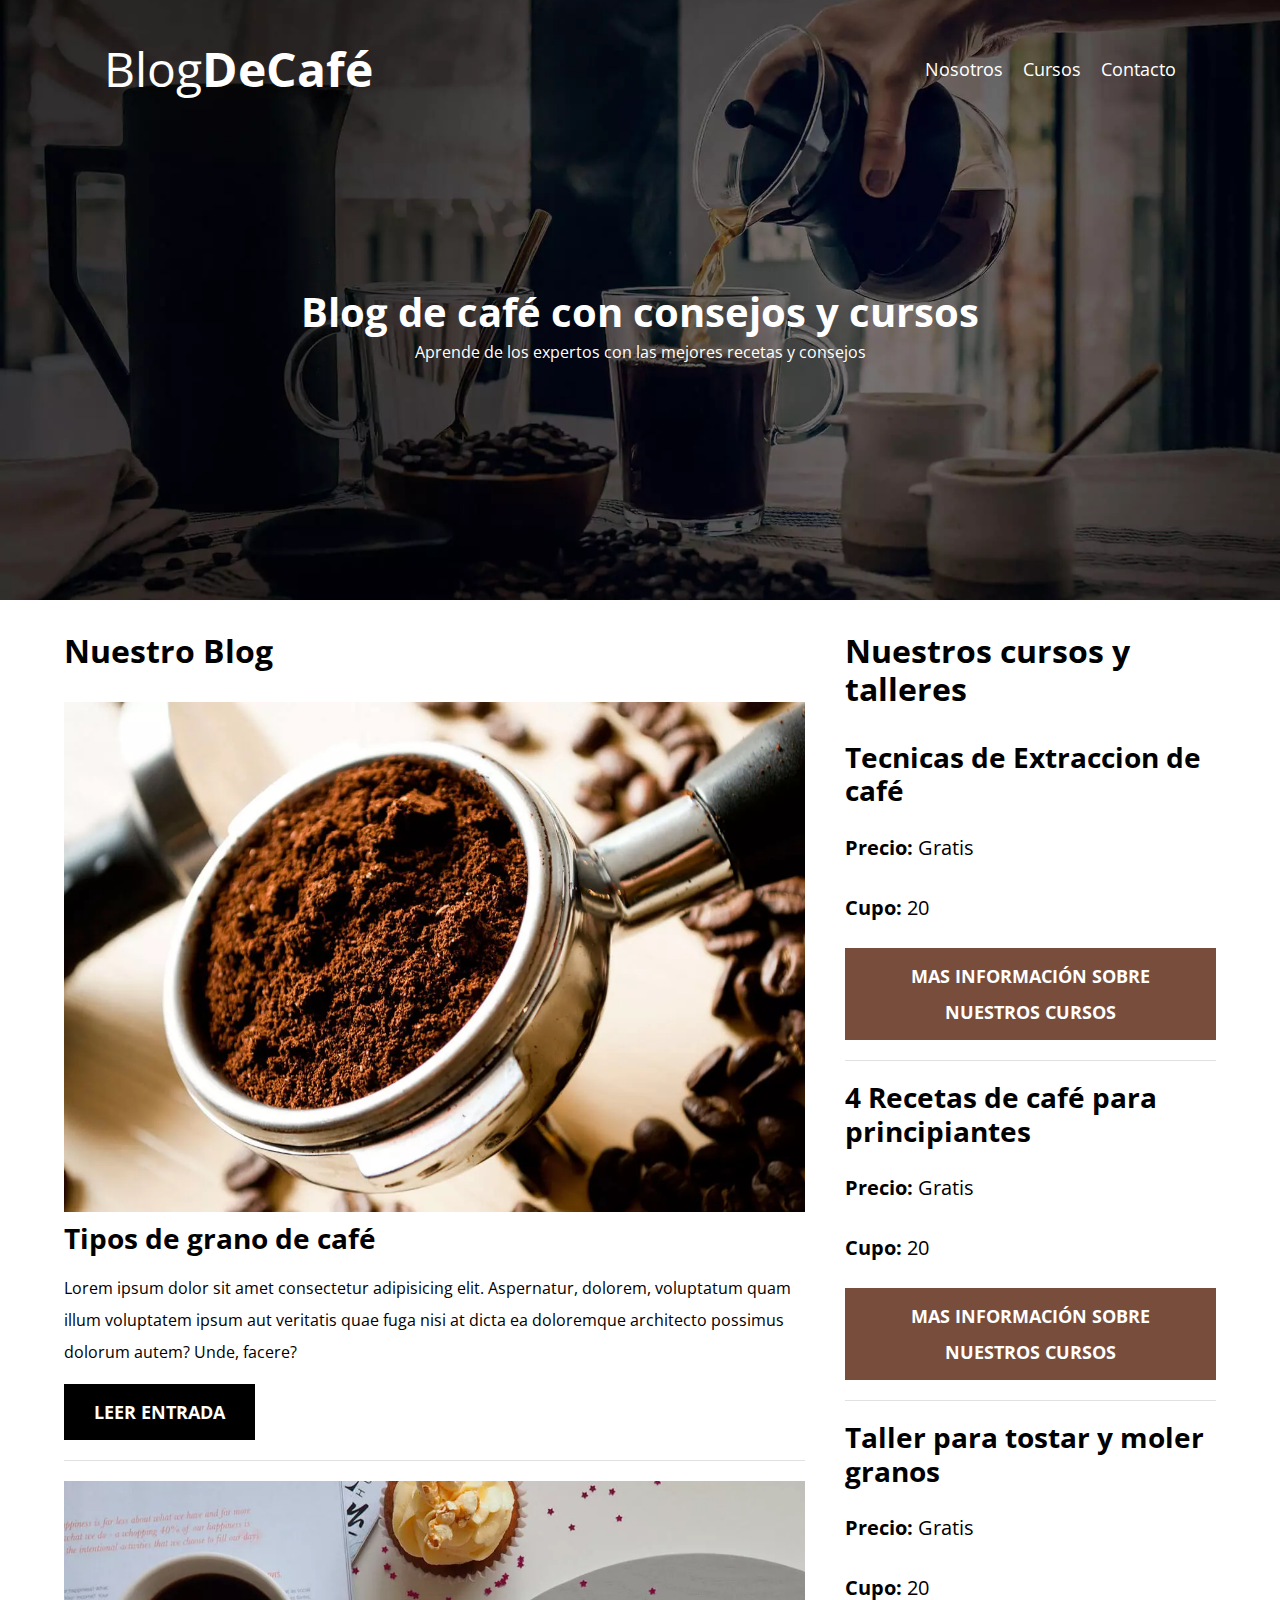
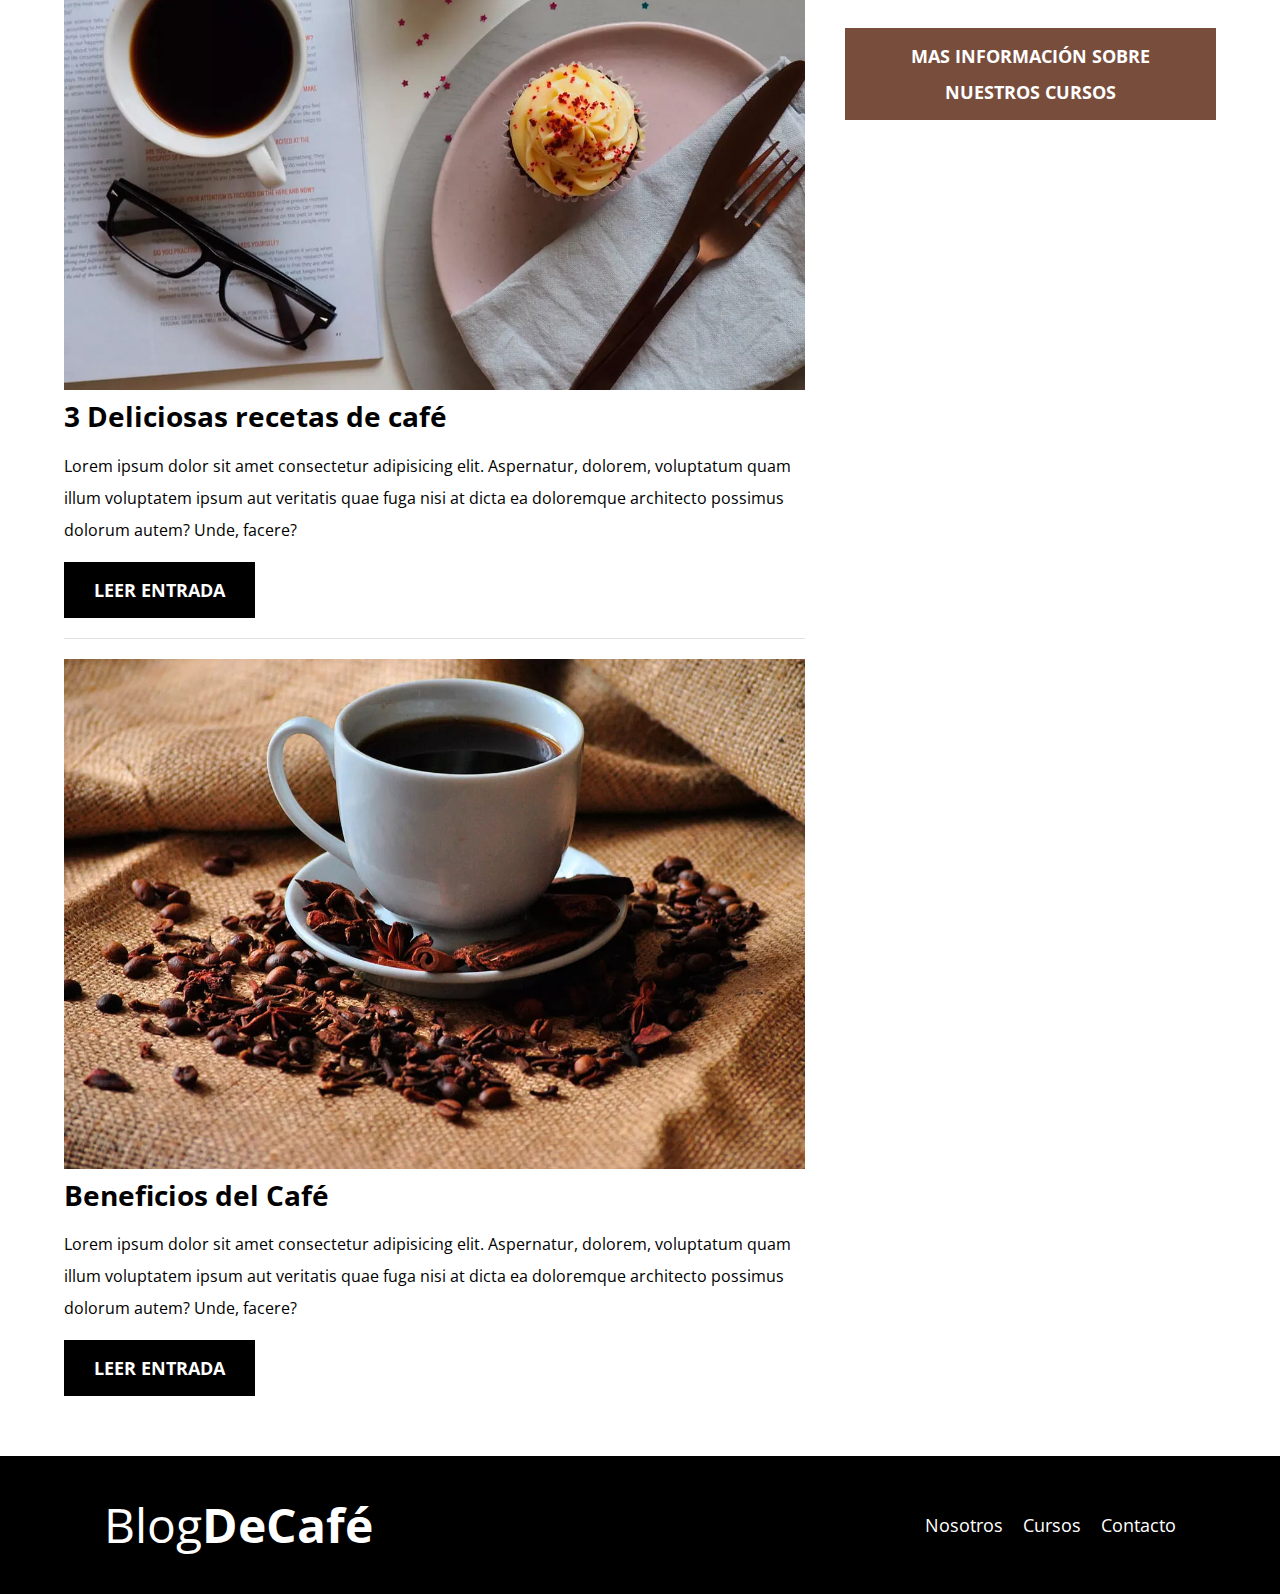
<file: index.html>
<!DOCTYPE html>
<html lang="en">

<head>
    <meta charset="UTF-8">
    <meta name="viewport" content="width=device-width, initial-scale=1.0">
    <title>BlogDeCafe</title>
    <link rel="preconnect" href="https://fonts.googleapis.com">
    <link rel="preconnect" href="https://fonts.gstatic.com" crossorigin="crossorigin">
    <link
        href="https://fonts.googleapis.com/css2?family=Krub:wght@400;700&family=Open+Sans:ital,wght@0,300..800;1,300..800&family=Staatliches&display=swap"
        rel="stylesheet">

<!-- Prefetch -->
<link rel="Prefetch" href="nosotros.html" as="document">



<!-- Preload -->

<link rel="Preload" href="css/normalize.css" as="style">
<link rel="stylesheet" href="css/normalize.css">

<link rel="Preload" href="css/styles.css" as="style">
<link rel="stylesheet" href="css/styles.css">

</head>

<body>
    <header class="header">

        <div class="contenedor">
            <div class="barra">
                <a class="logo" href="index.html">
                    <h1 class="logo_nombre no-margin centrar-texto">Blog<span class="logo_bold">DeCafé</span></h1>
                </a>
                <nav class="navegacion">
                    <a href="nosotros.html" class="navegacion_enlace">Nosotros</a>
                    <a href="cursos.html" class="navegacion_enlace">Cursos</a>
                    <a href="contacto.html" class="navegacion_enlace">Contacto</a>
                </nav>
            </div>
        </div>
        <div class="header_texto">
            <h2 class="no-margin">Blog de café con consejos y cursos</h2>
            <p class="no-margin">Aprende de los expertos con las mejores recetas y consejos</p>

        </div>
    </header>

    <div class="contenedor contenido_principal">
        <main class="blog">
            <h3>Nuestro Blog</h3>

            <article class="entrada">
                <div class="entrada_imagen">
                    <picture>
                        <source loading="lazy" srcset="img/blog1.webp" type="image/webp">
                        <img loading="lazy" src="/img/blog1.jpg" alt="imagen blog">
                    </picture> 
                </div>
                <div class="entrada_contenido">
                    <h4 class="no-margin">Tipos de grano de café</h4>
                    <p>Lorem ipsum dolor sit amet consectetur adipisicing elit. Aspernatur, dolorem, voluptatum quam
                        illum voluptatem ipsum aut veritatis quae fuga nisi at dicta ea doloremque architecto possimus
                        dolorum autem? Unde, facere?</p>
                        <a href="entrada1.html" class="boton boton-primario">Leer Entrada</a>
                </div>
            </article>
            
            <article class="entrada">
                <div class="entrada_imagen">
                    <picture>
                        <source loading="lazy" srcset="img/blog2.webp" type="image/webp">
                        <img loading="lazy" src="/img/blog2.jpg" alt="imagen blog">
                    </picture> 
                </div>
                <div class="entrada_contenido">
                    <h4 class="no-margin">3 Deliciosas recetas de café</h4>
                    <p>Lorem ipsum dolor sit amet consectetur adipisicing elit. Aspernatur, dolorem, voluptatum quam
                        illum voluptatem ipsum aut veritatis quae fuga nisi at dicta ea doloremque architecto possimus
                        dolorum autem? Unde, facere?</p>
                        <a href="entrada2.html" class="boton boton-primario">Leer Entrada</a>
                </div>
            </article>

            <article class="entrada">
                <div class="entrada_imagen">
                    <picture>
                        <source loading="lazy" srcset="img/blog3.webp" type="image/webp">
                        <img loading="lazy" src="/img/blog3.jpg" alt="imagen blog">
                    </picture> 
                </div>
                <div class="entrada_contenido">
                    <h4 class="no-margin">Beneficios del Café</h4>
                    <p>Lorem ipsum dolor sit amet consectetur adipisicing elit. Aspernatur, dolorem, voluptatum quam
                        illum voluptatem ipsum aut veritatis quae fuga nisi at dicta ea doloremque architecto possimus
                        dolorum autem? Unde, facere?</p>
                        <a href="entrada3.html" class="boton boton-primario">Leer Entrada</a>
                </div>
            </article>

        </main>
        <aside class="sidebar">
            <h3>Nuestros cursos y talleres</h3>

            <ul class="cursos no-padding">
                <li class="widget-curso">
                    <h4 class="no-margin">Tecnicas de Extraccion de café</h4>
                    <p class="widget-curso_label">Precio:
                        <span class="widget-curso_info">Gratis</span>
                    </p>
                    <p class="widget-curso_label">Cupo:
                        <span class="widget-curso_info">20</span>
                    </p>
                    <a href="cursos.html" class="boton boton-secundario">Mas Información sobre nuestros cursos</a>
                </li>

                <li class="widget-curso">
                    <h4 class="no-margin">4 Recetas de café para principiantes</h4>
                    <p class="widget-curso_label">Precio:
                        <span class="widget-curso_info">Gratis</span>
                    </p>
                    <p class="widget-curso_label">Cupo:
                        <span class="widget-curso_info">20</span>
                    </p>
                    <a href="cursos.html" class="boton boton-secundario">Mas Información sobre nuestros cursos</a>
                </li>

                <li class="widget-curso">
                    <h4 class="no-margin">Taller para tostar y moler granos</h4>
                    <p class="widget-curso_label">Precio:
                        <span class="widget-curso_info">Gratis</span>
                    </p>
                    <p class="widget-curso_label">Cupo:
                        <span class="widget-curso_info">20</span>
                    </p>
                    <a href="cursos.html" class="boton boton-secundario">Mas Información sobre nuestros cursos</a>
                </li>

            </ul>
        </aside>
    </div>

    <footer class="footer">
        <div class="contenedor">
            <div class="barra">
                <a class="logo" href="index.html">
                    <h1 class="logo_nombre no-margin centrar-texto">Blog<span class="logo_bold">DeCafé</span></h1>
                </a>
                <nav class="navegacion">
                    <a href="nosotros.html" class="navegacion_enlace">Nosotros</a>
                    <a href="cursos.html" class="navegacion_enlace">Cursos</a>
                    <a href="contacto.html" class="navegacion_enlace">Contacto</a>
                </nav>
            </div>
        </div>
        
    </footer>

    <script src="js/modernizr.js"></script>

</body>

</html>
</file>
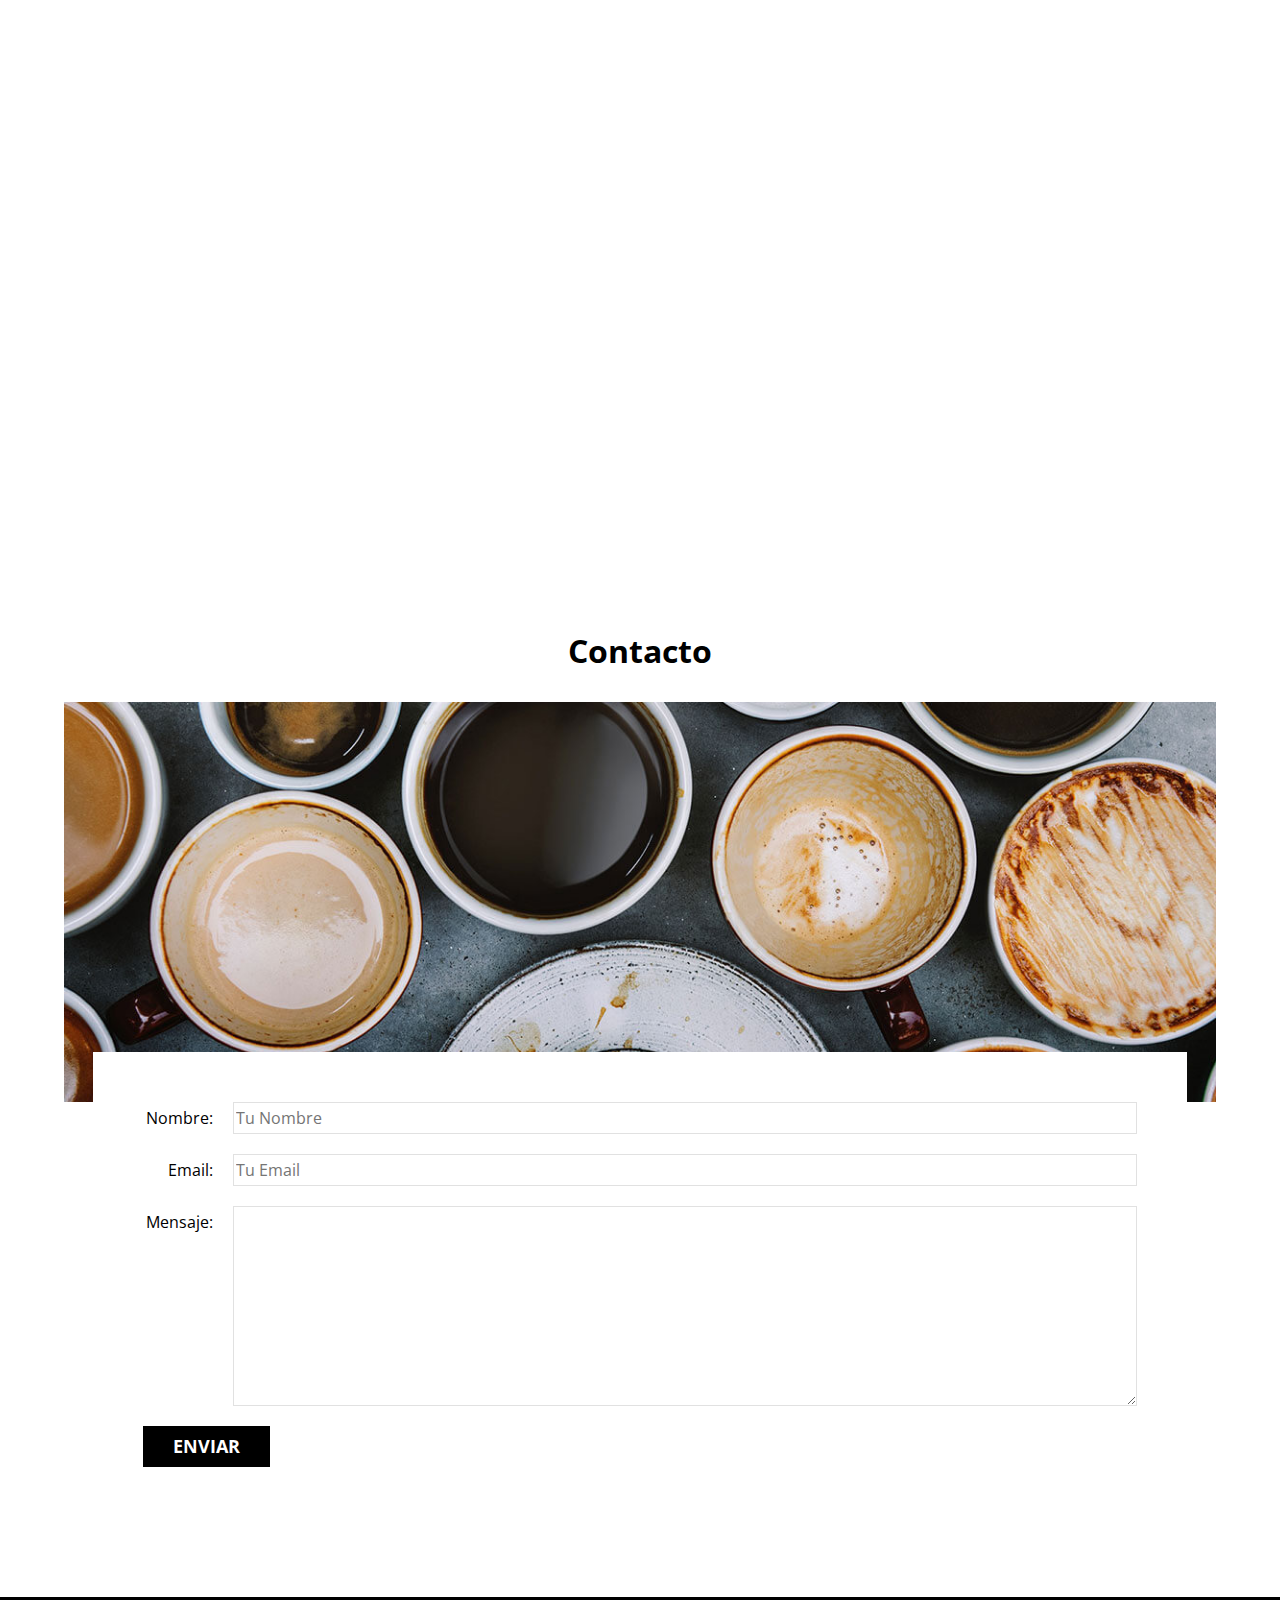
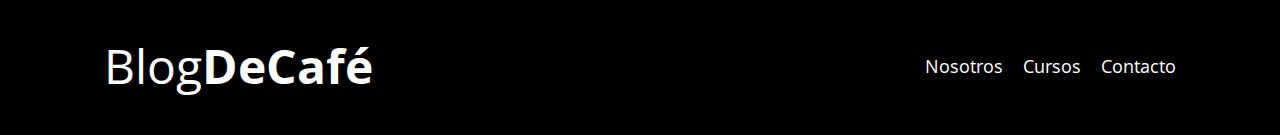
<file: contacto.html>
<!DOCTYPE html>
<html lang="en">

<head>
    <meta charset="UTF-8">
    <meta name="viewport" content="width=device-width, initial-scale=1.0">
    <title>BlogDeCafe</title>
    <link rel="stylesheet" href="css/normalize.css">
    <link rel="preconnect" href="https://fonts.googleapis.com">
    <link rel="preconnect" href="https://fonts.gstatic.com" crossorigin>
    <link
        href="https://fonts.googleapis.com/css2?family=Krub:wght@400;700&family=Open+Sans:ital,wght@0,300..800;1,300..800&family=Staatliches&display=swap"
        rel="stylesheet">
    <link rel="stylesheet" href="css/styles.css">
</head>

<body>
    <header class="header">

        <div class="contenedor">
            <div class="barra">
                <a class="logo" href="index.html">
                    <h1 class="logo_nombre no-margin centrar-texto">Blog<span class="logo_bold">DeCafé</span></h1>
                </a>
                <nav class="navegacion">
                    <a href="nosotros.html" class="navegacion_enlace">Nosotros</a>
                    <a href="cursos.html" class="navegacion_enlace">Cursos</a>
                    <a href="contacto.html" class="navegacion_enlace">Contacto</a>
                </nav>
            </div>
        </div>
        <div class="header_texto">
            <h2 class="no-margin">Blog de café con consejos y cursos</h2>
            <p class="no-margin">Aprende de los expertos con las mejores recetas y consejos</p>

        </div>
    </header>

    <main class="contenedor">
        <h3 class="centrar-texto">Contacto</h3>

        <div class="contacto-bg"></div>

        <form class="formulario">
            <div class="campo">
                <label class="campo_label" for="nombre">Nombre:</label>
                <input class="campo_field" type="text" placeholder="Tu Nombre" id="nombre">
            </div>
            <div class="campo">
                <label class="campo_label" for="email">Email:</label>
                <input class="campo_field" type="email" placeholder="Tu Email" id="email">
            </div>
            <div class="campo">
                <label class="campo_label" for="mensaje">Mensaje:</label>
                <textarea class="campo_field campo_field-textarea" id="mensaje"></textarea>
            </div>

            <div class="campo">
                <input type="submit" value="Enviar" class="boton boton-primario">
            </div>
        </form>
    </main>

    <footer class="footer">
        <div class="contenedor">
            <div class="barra">
                <a class="logo" href="index.html">
                    <h1 class="logo_nombre no-margin centrar-texto">Blog<span class="logo_bold">DeCafé</span></h1>
                </a>
                <nav class="navegacion">
                    <a href="nosotros.html" class="navegacion_enlace">Nosotros</a>
                    <a href="cursos.html" class="navegacion_enlace">Cursos</a>
                    <a href="contacto.html" class="navegacion_enlace">Contacto</a>
                </nav>
            </div>
        </div>

    </footer>

</body>

</html>
</file>
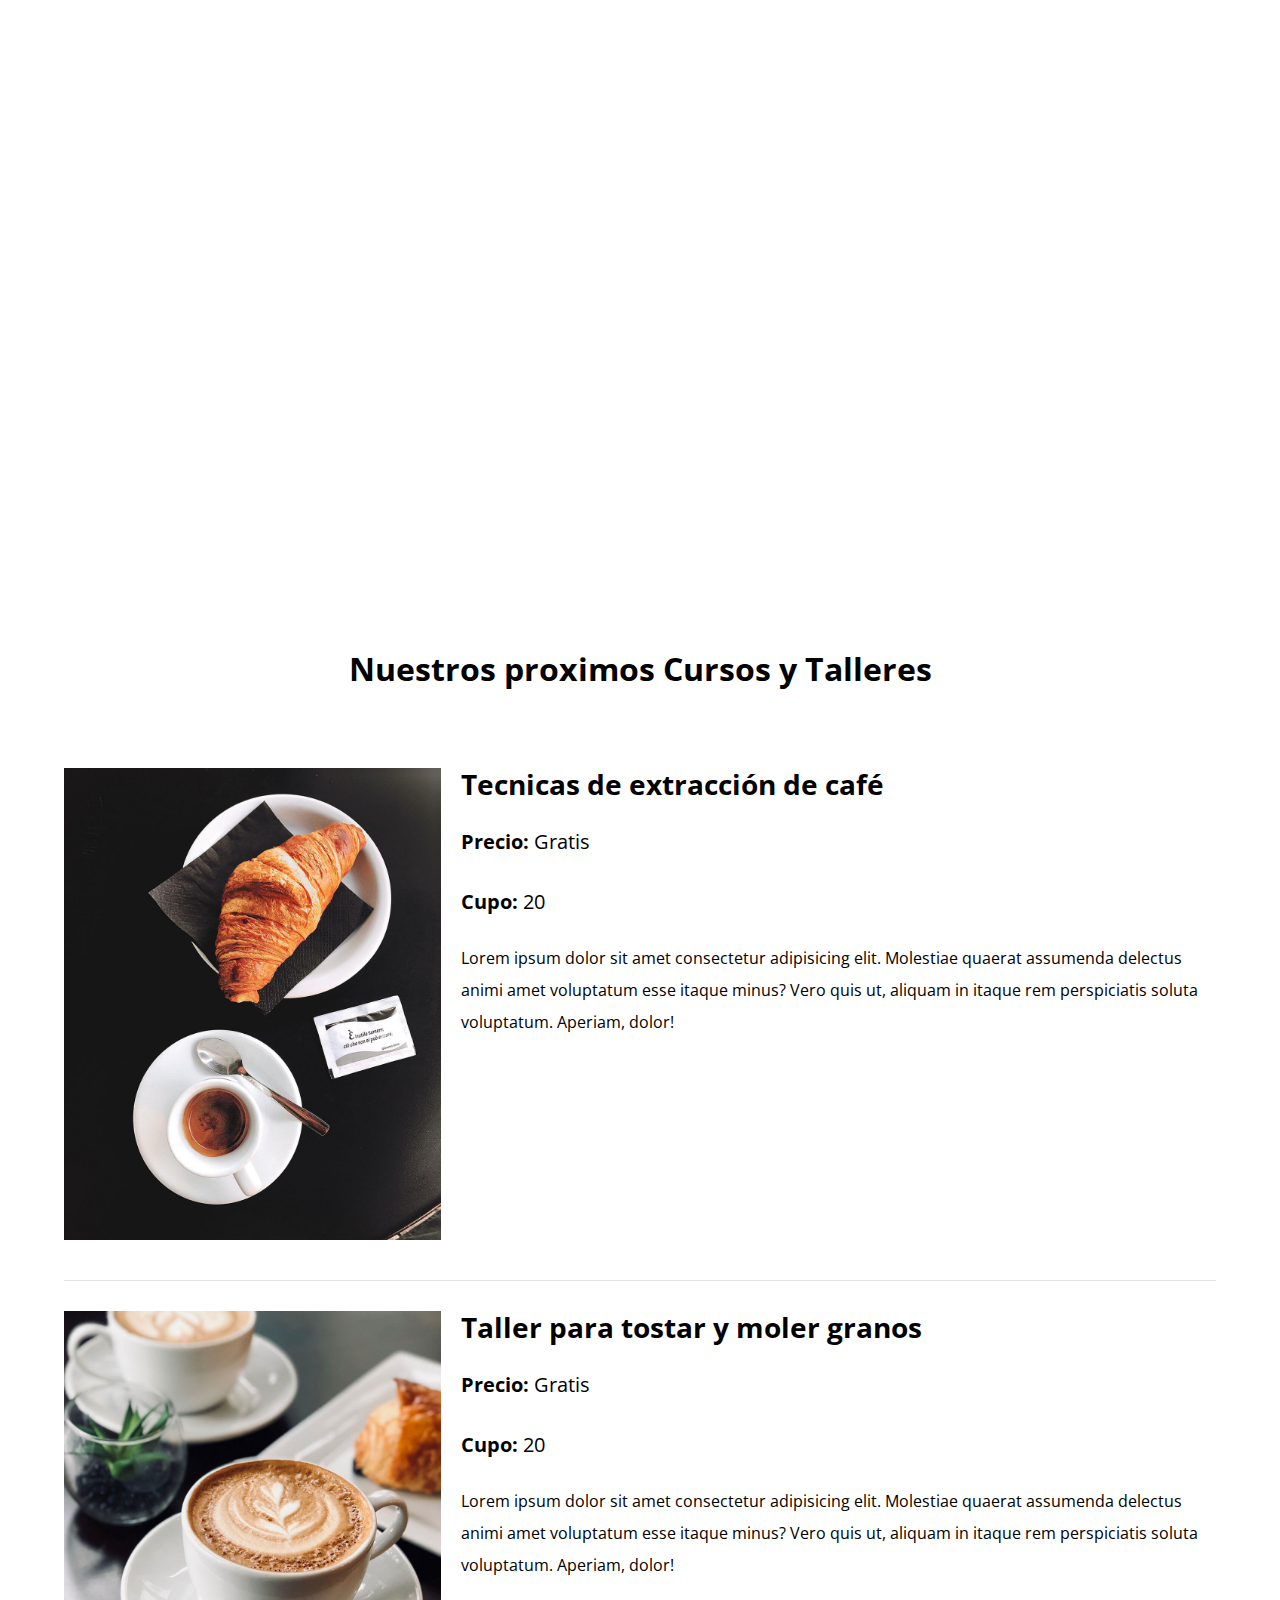
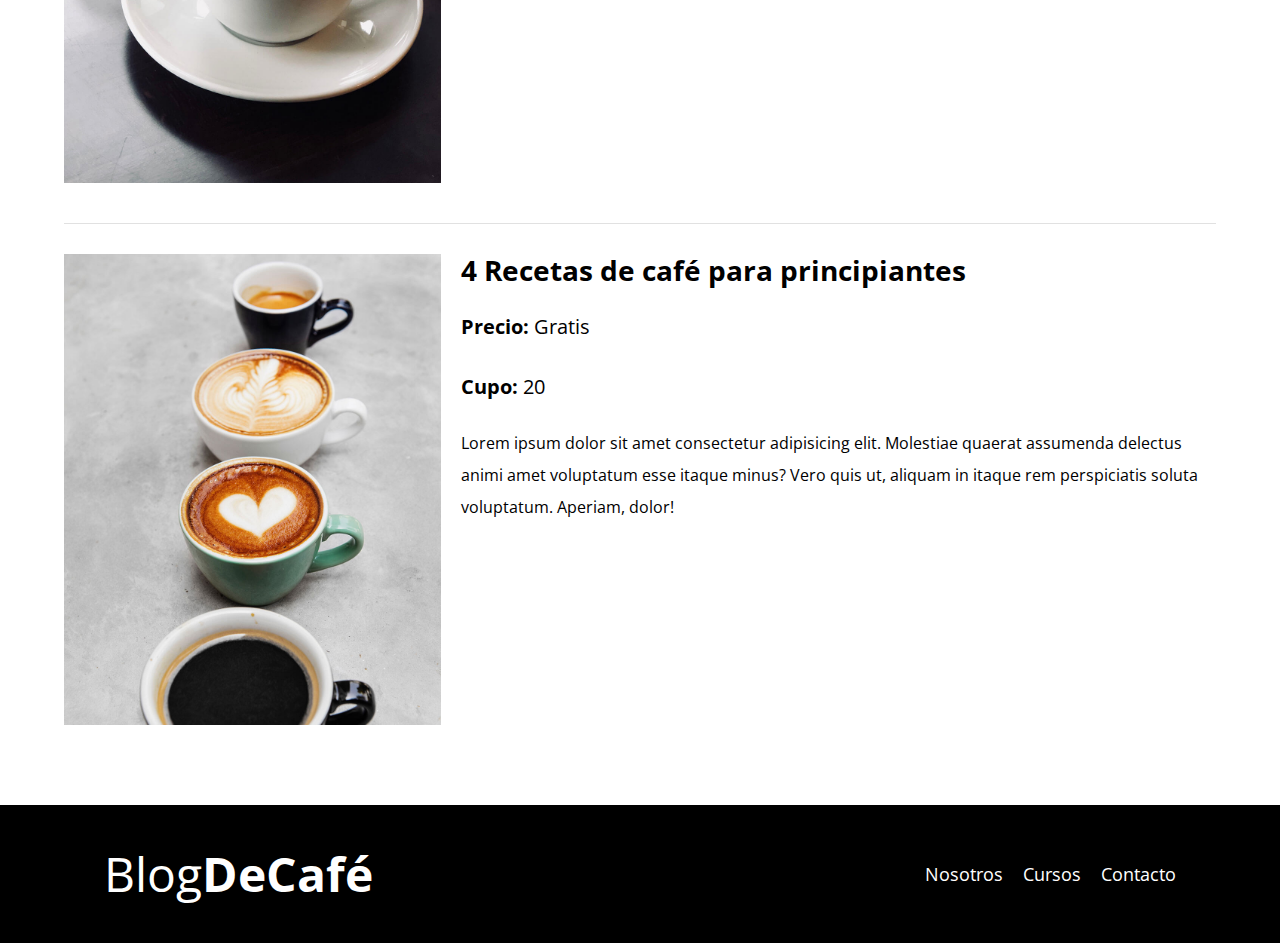
<file: cursos.html>
<!DOCTYPE html>
<html lang="en">

<head>
    <meta charset="UTF-8">
    <meta name="viewport" content="width=device-width, initial-scale=1.0">
    <title>BlogDeCafe</title>
    <link rel="stylesheet" href="css/normalize.css">
    <link rel="preconnect" href="https://fonts.googleapis.com">
    <link rel="preconnect" href="https://fonts.gstatic.com" crossorigin>
    <link
        href="https://fonts.googleapis.com/css2?family=Krub:wght@400;700&family=Open+Sans:ital,wght@0,300..800;1,300..800&family=Staatliches&display=swap"
        rel="stylesheet">
    <link rel="stylesheet" href="css/styles.css">
</head>

<body>
    <header class="header">

        <div class="contenedor">
            <div class="barra">
                <a class="logo" href="index.html">
                    <h1 class="logo_nombre no-margin centrar-texto">Blog<span class="logo_bold">DeCafé</span></h1>
                </a>
                <nav class="navegacion">
                    <a href="nosotros.html" class="navegacion_enlace">Nosotros</a>
                    <a href="cursos.html" class="navegacion_enlace">Cursos</a>
                    <a href="contacto.html" class="navegacion_enlace">Contacto</a>
                </nav>
            </div>
        </div>
        <div class="header_texto">
            <h2 class="no-margin">Blog de café con consejos y cursos</h2>
            <p class="no-margin">Aprende de los expertos con las mejores recetas y consejos</p>

        </div>
    </header>

    <main class="contenedor">
        <h3 class="centrar-texto curso_titulo">Nuestros proximos Cursos y Talleres</h3>

        <div class="curso">
            <div class="curso_imagen">
                <img src="img/curso1.jpg" alt="imagen del curso">
            </div>
            <div class="curso_informacion">
                <h4 class="no-margin">Tecnicas de extracción de café</h4>
                <p class="curso_label">Precio:
                    <span class="curso_info">Gratis</span>
                </p>
                <p class="curso_label">Cupo:
                    <span class="widget-curso_info">20</span>
                </p>
                <p class="curso_descripcion">
                    Lorem ipsum dolor sit amet consectetur adipisicing elit. Molestiae quaerat assumenda delectus animi
                    amet voluptatum esse itaque minus? Vero quis ut, aliquam in itaque rem perspiciatis soluta
                    voluptatum. Aperiam, dolor!
                </p>
            </div>
        </div>

        <div class="curso">
            <div class="curso_imagen">
                <img src="img/curso2.jpg" alt="imagen del curso">
            </div>
            <div class="curso_informacion">
                <h4 class="no-margin">Taller para tostar y moler granos</h4>
                <p class="curso_label">Precio:
                    <span class="curso_info">Gratis</span>
                </p>
                <p class="curso_label">Cupo:
                    <span class="widget-curso_info">20</span>
                </p>
                <p class="curso_descripcion">
                    Lorem ipsum dolor sit amet consectetur adipisicing elit. Molestiae quaerat assumenda delectus animi
                    amet voluptatum esse itaque minus? Vero quis ut, aliquam in itaque rem perspiciatis soluta
                    voluptatum. Aperiam, dolor!
                </p>
            </div>
        </div>

        <div class="curso">
            <div class="curso_imagen">
                <img src="img/curso3.jpg" alt="imagen del curso">
            </div>
            <div class="curso_informacion">
                <h4 class="no-margin">4 Recetas de café para principiantes</h4>
                <p class="curso_label">Precio:
                    <span class="curso_info">Gratis</span>
                </p>
                <p class="curso_label">Cupo:
                    <span class="widget-curso_info">20</span>
                </p>
                <p class="curso_descripcion">
                    Lorem ipsum dolor sit amet consectetur adipisicing elit. Molestiae quaerat assumenda delectus animi
                    amet voluptatum esse itaque minus? Vero quis ut, aliquam in itaque rem perspiciatis soluta
                    voluptatum. Aperiam, dolor!
                </p>
            </div>
        </div>

    </main>

    <footer class="footer">
        <div class="contenedor">
            <div class="barra">
                <a class="logo" href="index.html">
                    <h1 class="logo_nombre no-margin centrar-texto">Blog<span class="logo_bold">DeCafé</span></h1>
                </a>
                <nav class="navegacion">
                    <a href="nosotros.html" class="navegacion_enlace">Nosotros</a>
                    <a href="cursos.html" class="navegacion_enlace">Cursos</a>
                    <a href="contacto.html" class="navegacion_enlace">Contacto</a>
                </nav>
            </div>
        </div>

    </footer>

</body>

</html>
</file>
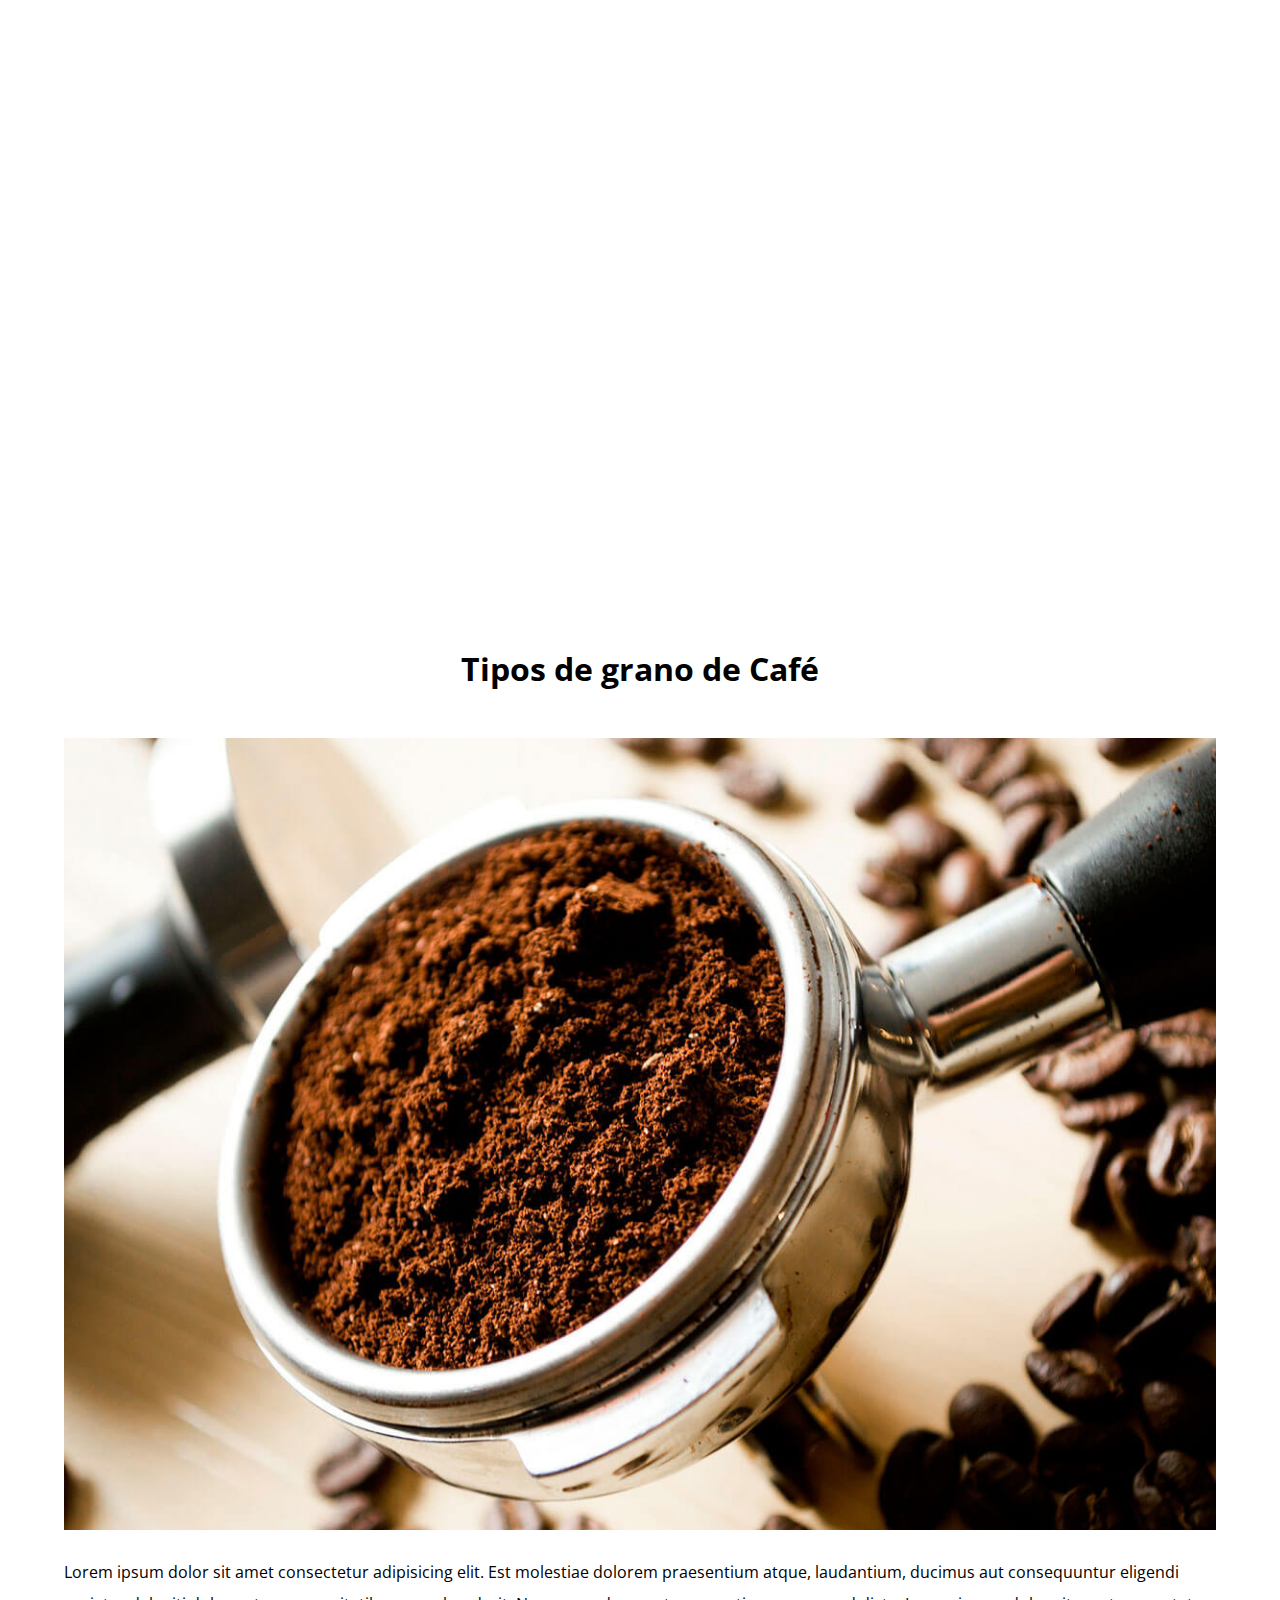
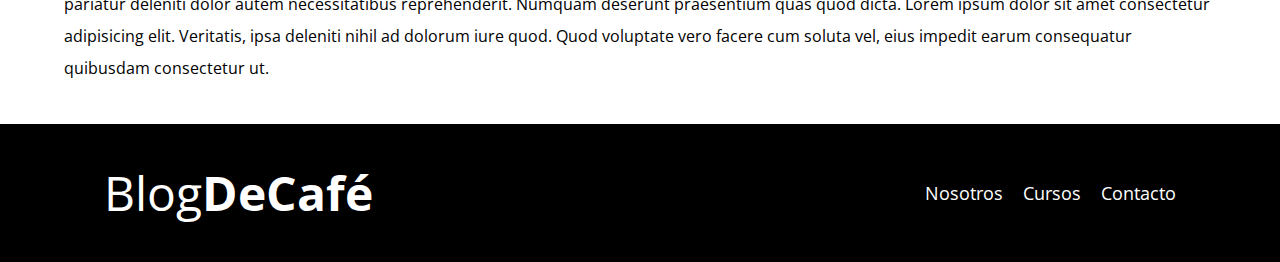
<file: entrada1.html>
<!DOCTYPE html>
<html lang="en">

<head>
    <meta charset="UTF-8">
    <meta name="viewport" content="width=device-width, initial-scale=1.0">
    <title>BlogDeCafe</title>
    <link rel="stylesheet" href="css/normalize.css">
    <link rel="preconnect" href="https://fonts.googleapis.com">
    <link rel="preconnect" href="https://fonts.gstatic.com" crossorigin>
    <link
        href="https://fonts.googleapis.com/css2?family=Krub:wght@400;700&family=Open+Sans:ital,wght@0,300..800;1,300..800&family=Staatliches&display=swap"
        rel="stylesheet">
    <link rel="stylesheet" href="css/styles.css">
</head>

<body>
    <header class="header">

        <div class="contenedor">
            <div class="barra">
                <a class="logo" href="index.html">
                    <h1 class="logo_nombre no-margin centrar-texto">Blog<span class="logo_bold">DeCafé</span></h1>
                </a>
                <nav class="navegacion">
                    <a href="nosotros.html" class="navegacion_enlace">Nosotros</a>
                    <a href="cursos.html" class="navegacion_enlace">Cursos</a>
                    <a href="contacto.html" class="navegacion_enlace">Contacto</a>
                </nav>
            </div>
        </div>
        <div class="header_texto">
            <h2 class="no-margin">Blog de café con consejos y cursos</h2>
            <p class="no-margin">Aprende de los expertos con las mejores recetas y consejos</p>

        </div>
    </header>

    <main class="contenedor">
        <h3 class="centrar-texto curso_titulo">Tipos de grano de Café</h3>
        <div class="blog1">
            <img src="img/blog1.jpg" alt="imagen blog 1">
            <p>Lorem ipsum dolor sit amet consectetur adipisicing elit. Est molestiae dolorem praesentium atque,
                laudantium, ducimus aut consequuntur eligendi pariatur deleniti dolor autem necessitatibus
                reprehenderit. Numquam deserunt praesentium quas quod dicta.
                Lorem ipsum dolor sit amet consectetur adipisicing elit. Veritatis, ipsa deleniti nihil ad dolorum iure
                quod. Quod voluptate vero facere cum soluta vel, eius impedit earum consequatur quibusdam consectetur
                ut.</p>
        </div>
    </main>

    <footer class="footer">
        <div class="contenedor">
            <div class="barra">
                <a class="logo" href="index.html">
                    <h1 class="logo_nombre no-margin centrar-texto">Blog<span class="logo_bold">DeCafé</span></h1>
                </a>
                <nav class="navegacion">
                    <a href="nosotros.html" class="navegacion_enlace">Nosotros</a>
                    <a href="cursos.html" class="navegacion_enlace">Cursos</a>
                    <a href="contacto.html" class="navegacion_enlace">Contacto</a>
                </nav>
            </div>
        </div>

    </footer>

</body>

</html>
</file>
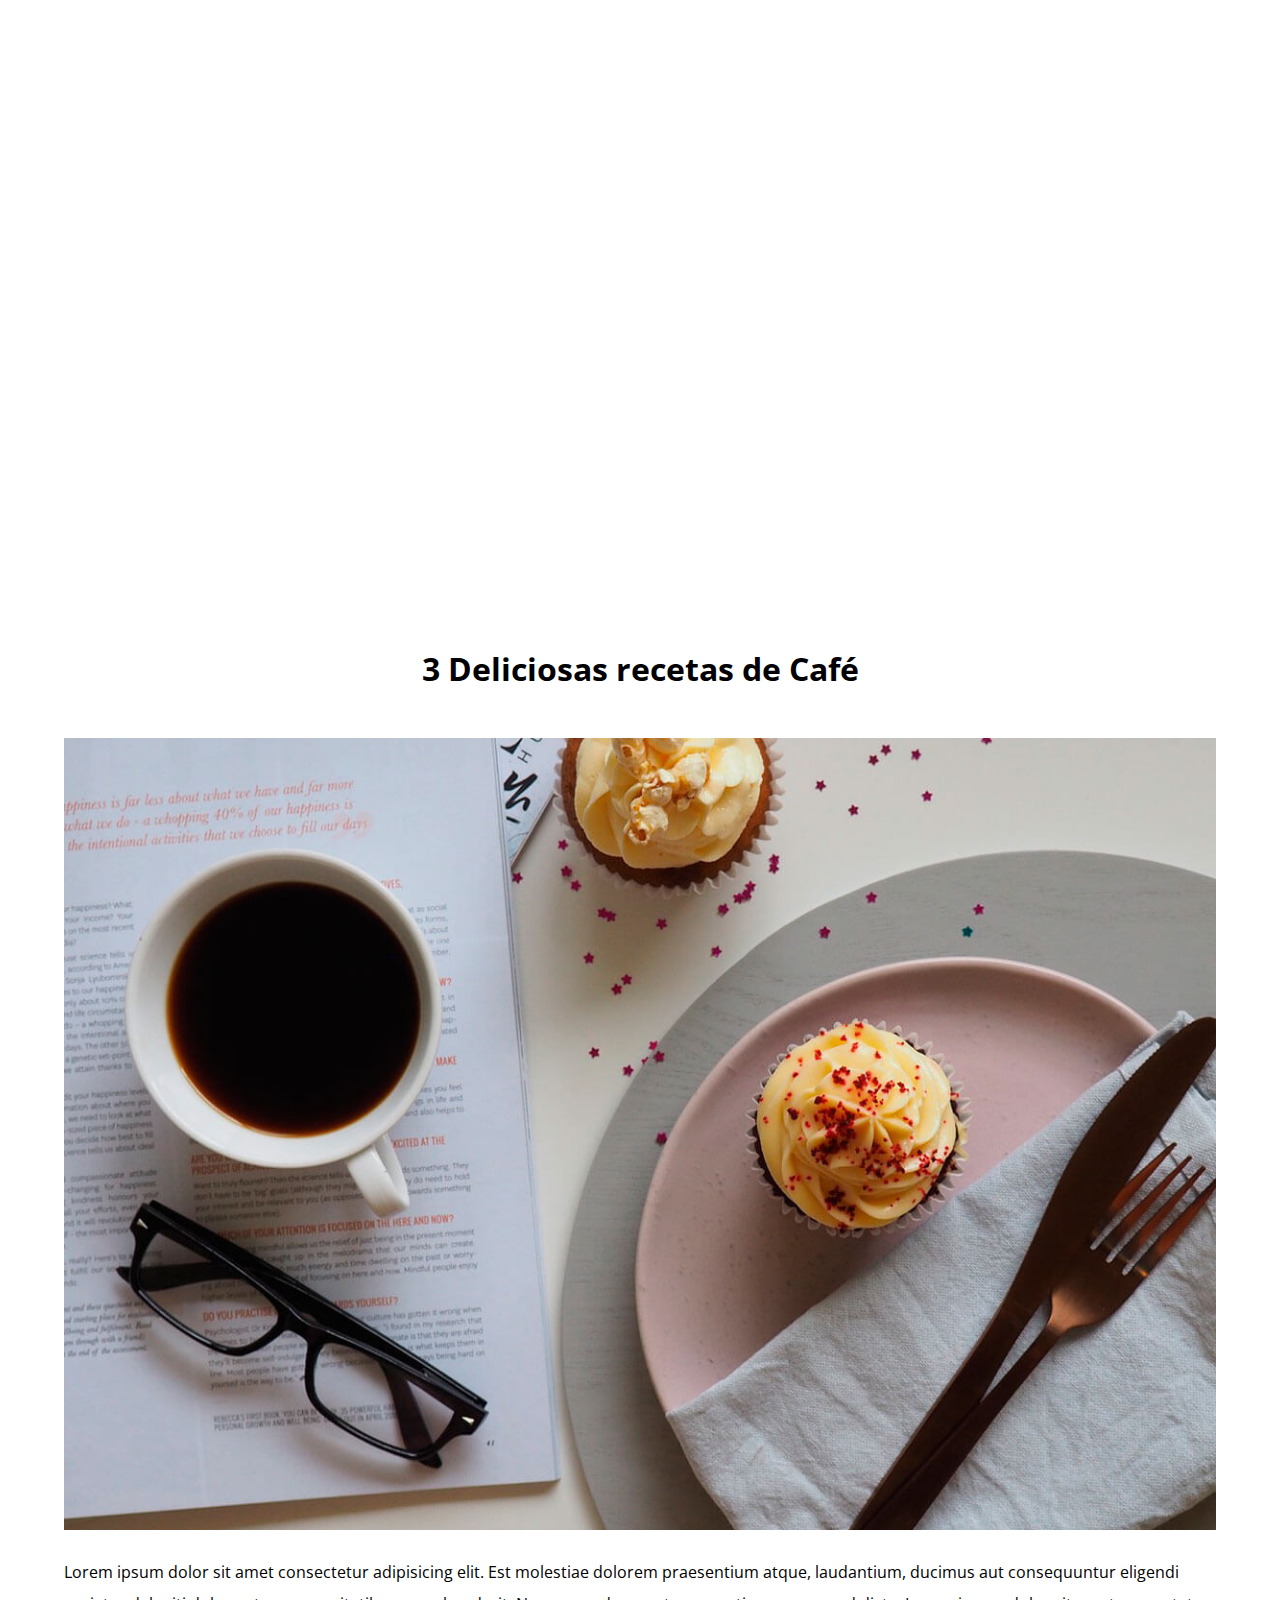
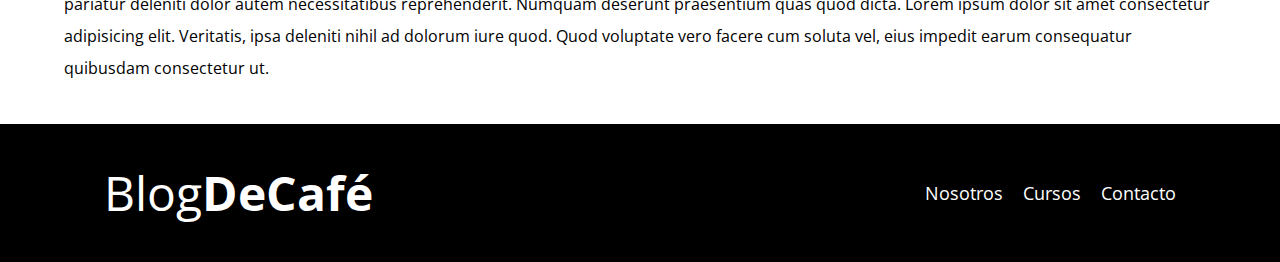
<file: entrada2.html>
<!DOCTYPE html>
<html lang="en">

<head>
    <meta charset="UTF-8">
    <meta name="viewport" content="width=device-width, initial-scale=1.0">
    <title>BlogDeCafe</title>
    <link rel="stylesheet" href="css/normalize.css">
    <link rel="preconnect" href="https://fonts.googleapis.com">
    <link rel="preconnect" href="https://fonts.gstatic.com" crossorigin>
    <link
        href="https://fonts.googleapis.com/css2?family=Krub:wght@400;700&family=Open+Sans:ital,wght@0,300..800;1,300..800&family=Staatliches&display=swap"
        rel="stylesheet">
    <link rel="stylesheet" href="css/styles.css">
</head>

<body>
    <header class="header">

        <div class="contenedor">
            <div class="barra">
                <a class="logo" href="index.html">
                    <h1 class="logo_nombre no-margin centrar-texto">Blog<span class="logo_bold">DeCafé</span></h1>
                </a>
                <nav class="navegacion">
                    <a href="nosotros.html" class="navegacion_enlace">Nosotros</a>
                    <a href="cursos.html" class="navegacion_enlace">Cursos</a>
                    <a href="contacto.html" class="navegacion_enlace">Contacto</a>
                </nav>
            </div>
        </div>
        <div class="header_texto">
            <h2 class="no-margin">Blog de café con consejos y cursos</h2>
            <p class="no-margin">Aprende de los expertos con las mejores recetas y consejos</p>

        </div>
    </header>

    <main class="contenedor">
        <h3 class="centrar-texto curso_titulo">3 Deliciosas recetas de Café</h3>
        <div class="blog1">
            <img src="img/blog2.jpg" alt="imagen blog 1">
            <p>Lorem ipsum dolor sit amet consectetur adipisicing elit. Est molestiae dolorem praesentium atque,
                laudantium, ducimus aut consequuntur eligendi pariatur deleniti dolor autem necessitatibus
                reprehenderit. Numquam deserunt praesentium quas quod dicta.
                Lorem ipsum dolor sit amet consectetur adipisicing elit. Veritatis, ipsa deleniti nihil ad dolorum iure
                quod. Quod voluptate vero facere cum soluta vel, eius impedit earum consequatur quibusdam consectetur
                ut.</p>
        </div>
    </main>

    <footer class="footer">
        <div class="contenedor">
            <div class="barra">
                <a class="logo" href="index.html">
                    <h1 class="logo_nombre no-margin centrar-texto">Blog<span class="logo_bold">DeCafé</span></h1>
                </a>
                <nav class="navegacion">
                    <a href="nosotros.html" class="navegacion_enlace">Nosotros</a>
                    <a href="cursos.html" class="navegacion_enlace">Cursos</a>
                    <a href="contacto.html" class="navegacion_enlace">Contacto</a>
                </nav>
            </div>
        </div>

    </footer>

</body>

</html>
</file>
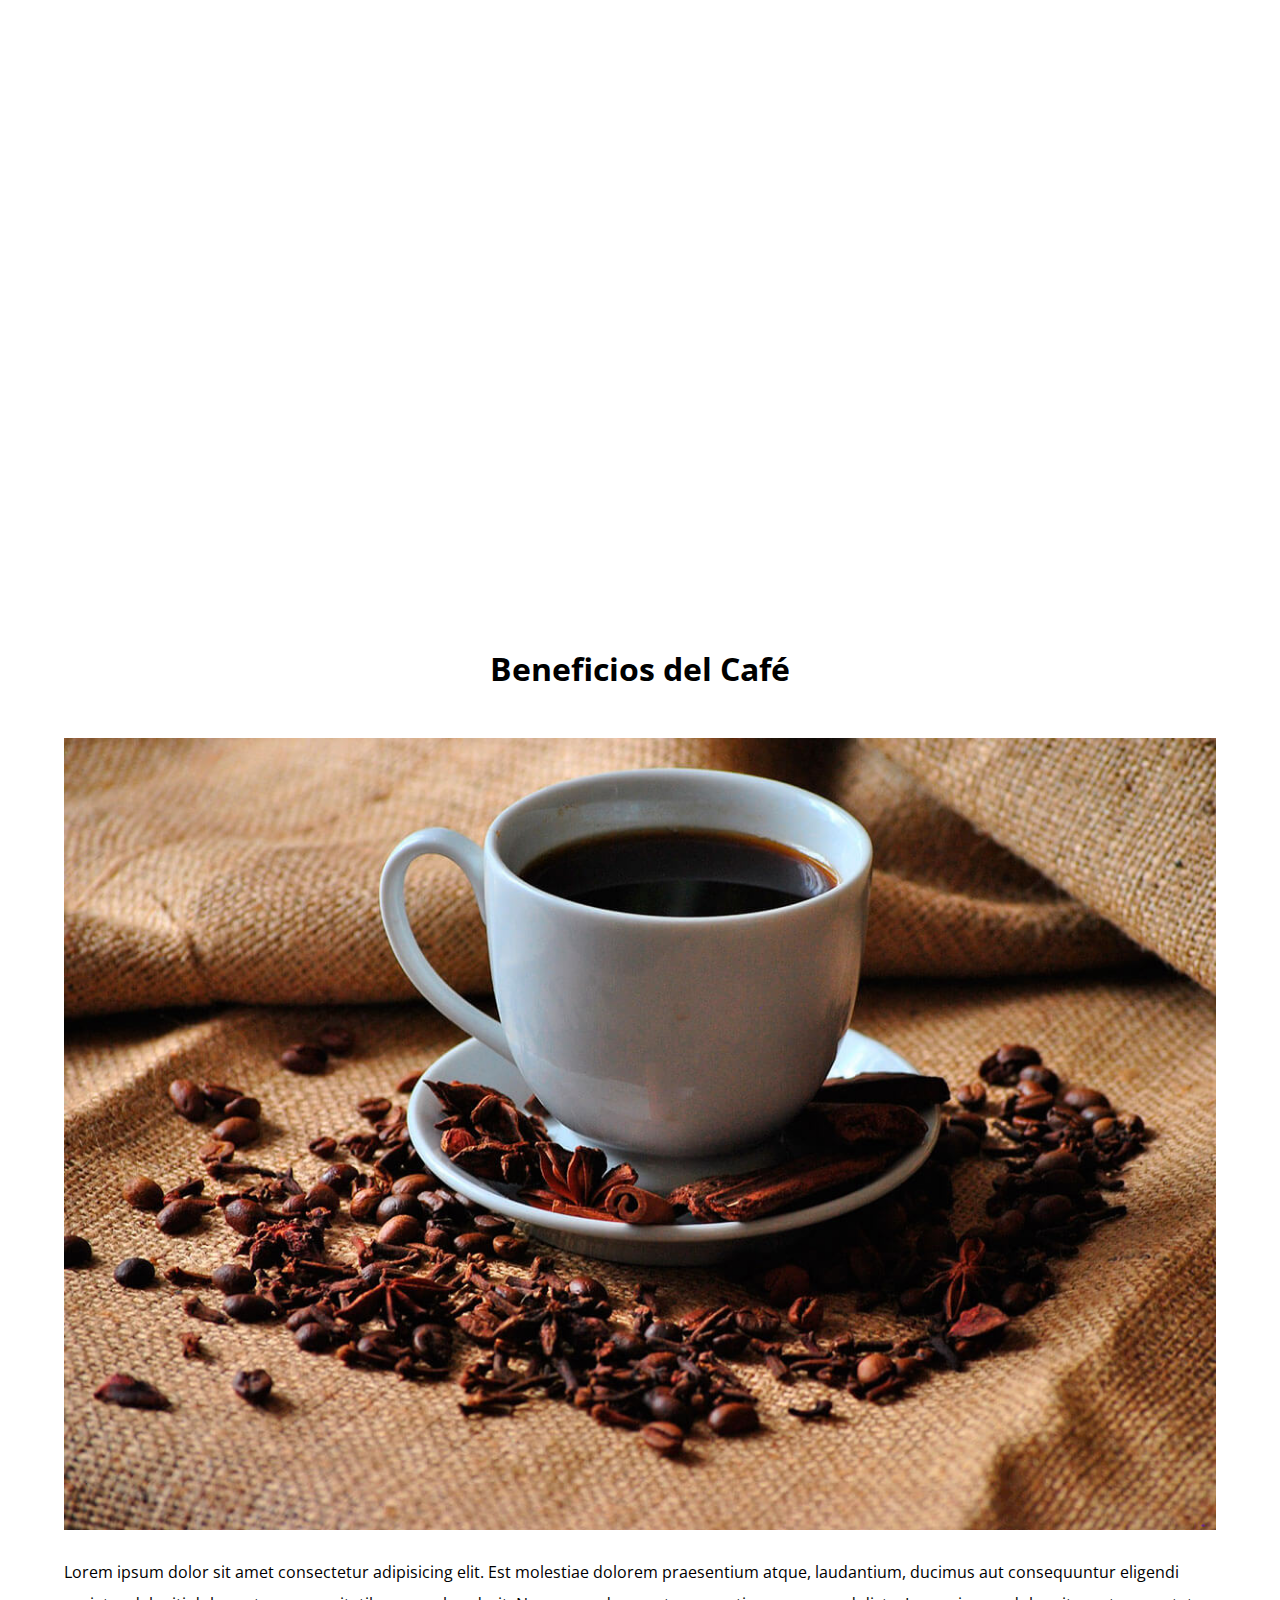
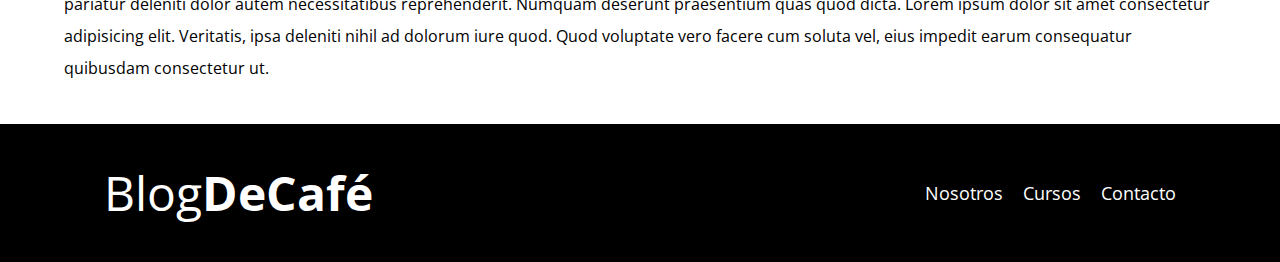
<file: entrada3.html>
<!DOCTYPE html>
<html lang="en">

<head>
    <meta charset="UTF-8">
    <meta name="viewport" content="width=device-width, initial-scale=1.0">
    <title>BlogDeCafe</title>
    <link rel="stylesheet" href="css/normalize.css">
    <link rel="preconnect" href="https://fonts.googleapis.com">
    <link rel="preconnect" href="https://fonts.gstatic.com" crossorigin>
    <link
        href="https://fonts.googleapis.com/css2?family=Krub:wght@400;700&family=Open+Sans:ital,wght@0,300..800;1,300..800&family=Staatliches&display=swap"
        rel="stylesheet">
    <link rel="stylesheet" href="css/styles.css">
</head>

<body>
    <header class="header">

        <div class="contenedor">
            <div class="barra">
                <a class="logo" href="index.html">
                    <h1 class="logo_nombre no-margin centrar-texto">Blog<span class="logo_bold">DeCafé</span></h1>
                </a>
                <nav class="navegacion">
                    <a href="nosotros.html" class="navegacion_enlace">Nosotros</a>
                    <a href="cursos.html" class="navegacion_enlace">Cursos</a>
                    <a href="contacto.html" class="navegacion_enlace">Contacto</a>
                </nav>
            </div>
        </div>
        <div class="header_texto">
            <h2 class="no-margin">Blog de café con consejos y cursos</h2>
            <p class="no-margin">Aprende de los expertos con las mejores recetas y consejos</p>

        </div>
    </header>

    <main class="contenedor">
        <h3 class="centrar-texto curso_titulo">Beneficios del Café</h3>
        <div class="blog1">
            <img src="img/blog3.jpg" alt="imagen blog 1">
            <p>Lorem ipsum dolor sit amet consectetur adipisicing elit. Est molestiae dolorem praesentium atque,
                laudantium, ducimus aut consequuntur eligendi pariatur deleniti dolor autem necessitatibus
                reprehenderit. Numquam deserunt praesentium quas quod dicta.
                Lorem ipsum dolor sit amet consectetur adipisicing elit. Veritatis, ipsa deleniti nihil ad dolorum iure
                quod. Quod voluptate vero facere cum soluta vel, eius impedit earum consequatur quibusdam consectetur
                ut.</p>
        </div>
    </main>

    <footer class="footer">
        <div class="contenedor">
            <div class="barra">
                <a class="logo" href="index.html">
                    <h1 class="logo_nombre no-margin centrar-texto">Blog<span class="logo_bold">DeCafé</span></h1>
                </a>
                <nav class="navegacion">
                    <a href="nosotros.html" class="navegacion_enlace">Nosotros</a>
                    <a href="cursos.html" class="navegacion_enlace">Cursos</a>
                    <a href="contacto.html" class="navegacion_enlace">Contacto</a>
                </nav>
            </div>
        </div>

    </footer>

</body>

</html>
</file>
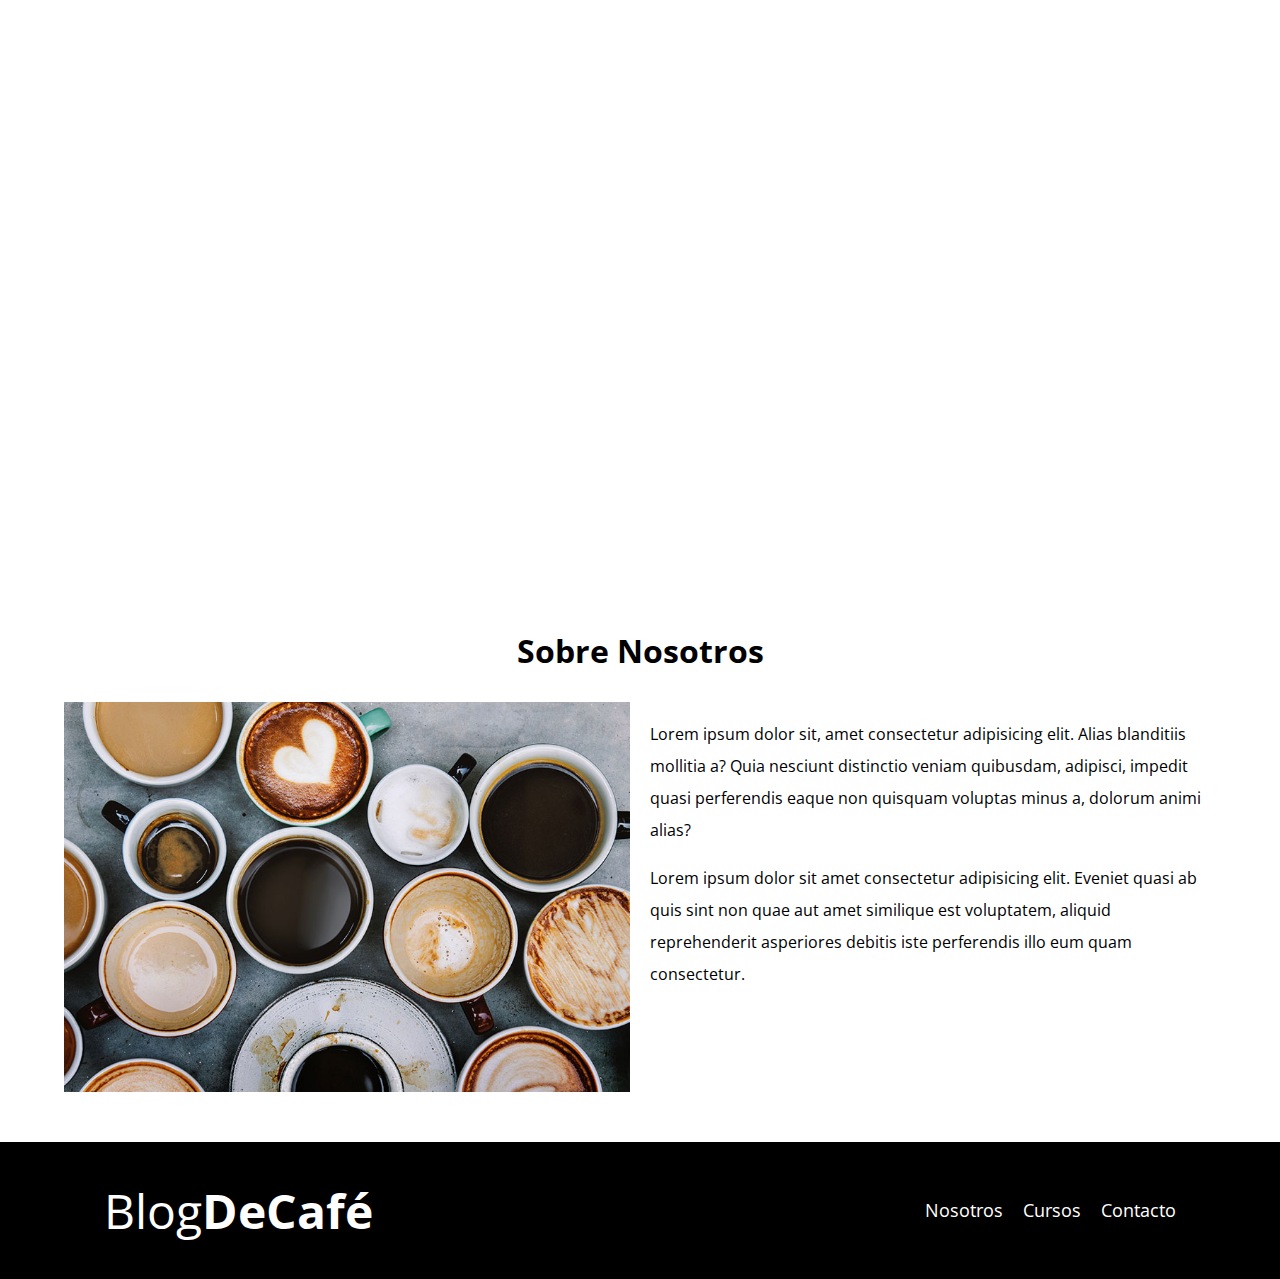
<file: nosotros.html>
<!DOCTYPE html>
<html lang="en">

<head>
    <meta charset="UTF-8">
    <meta name="viewport" content="width=device-width, initial-scale=1.0">
    <title>BlogDeCafe</title>
    <link rel="stylesheet" href="css/normalize.css">
    <link rel="preconnect" href="https://fonts.googleapis.com">
    <link rel="preconnect" href="https://fonts.gstatic.com" crossorigin>
    <link
        href="https://fonts.googleapis.com/css2?family=Krub:wght@400;700&family=Open+Sans:ital,wght@0,300..800;1,300..800&family=Staatliches&display=swap"
        rel="stylesheet">
    <link rel="stylesheet" href="css/styles.css">
</head>

<body>
    <header class="header">

        <div class="contenedor">
            <div class="barra">
                <a class="logo" href="index.html">
                    <h1 class="logo_nombre no-margin centrar-texto">Blog<span class="logo_bold">DeCafé</span></h1>
                </a>
                <nav class="navegacion">
                    <a href="nosotros.html" class="navegacion_enlace">Nosotros</a>
                    <a href="cursos.html" class="navegacion_enlace">Cursos</a>
                    <a href="contacto.html" class="navegacion_enlace">Contacto</a>
                </nav>
            </div>
        </div>
        <div class="header_texto">
            <h2 class="no-margin">Blog de café con consejos y cursos</h2>
            <p class="no-margin">Aprende de los expertos con las mejores recetas y consejos</p>

        </div>
    </header>

    <main class="contenedor">
        <h3 class="centrar-texto">Sobre Nosotros</h3>

        <div class="sobre-nosotros">
            <div class="sobre-nosotros_imagen">
                <img src="img/nosotros.jpg" alt="imagen nosotros">
            </div>
            <div class="sobre-nosotros_texto">
                <p>Lorem ipsum dolor sit, amet consectetur adipisicing elit. Alias blanditiis mollitia a? Quia nesciunt
                    distinctio veniam quibusdam, adipisci, impedit quasi perferendis eaque non quisquam voluptas minus
                    a, dolorum animi alias?</p>
                <p>
                    Lorem ipsum dolor sit amet consectetur adipisicing elit. Eveniet quasi ab quis sint non quae aut
                    amet similique est voluptatem, aliquid reprehenderit asperiores debitis iste perferendis illo eum
                    quam consectetur.
                </p>
            </div>
        </div>
    </main>

    <footer class="footer">
        <div class="contenedor">
            <div class="barra">
                <a class="logo" href="index.html">
                    <h1 class="logo_nombre no-margin centrar-texto">Blog<span class="logo_bold">DeCafé</span></h1>
                </a>
                <nav class="navegacion">
                    <a href="nosotros.html" class="navegacion_enlace">Nosotros</a>
                    <a href="cursos.html" class="navegacion_enlace">Cursos</a>
                    <a href="contacto.html" class="navegacion_enlace">Contacto</a>
                </nav>
            </div>
        </div>

    </footer>

</body>

</html>
</file>
<file: css/styles.css>
:root {
  --fuente: "Open Sans", sans-serif;

  --primario: #784d3c;
  --blanco: #ffffff;
  --negro: #000000;
  --gris: #e1e1e1;
}

html {
  box-sizing: border-box;
  font-size: 62.5%;
}

*,
*:before,
*:after {
  box-sizing: inherit;
}

body {
  font-family: var(--fuente);
  font-size: 1.6rem;
  line-height: 2;
}

/* Globales */

.contenedor {
  width: min(90%, 120rem);
  margin: 0 auto;
}

a {
  text-decoration: none;
}

h1,
h2,
h3,
h4 {
  font-family: var(--fuente);
  line-height: 1.2;
}

h1 {
  font-size: 4.8rem;
}

h2 {
  font-size: 4rem;
}

h3 {
  font-size: 3.2rem;
}

h4 {
  font-size: 2.8rem;
}

img {
  max-width: 100%;
}

/* Utilidades */

.no-margin {
  margin: 0;
}

.no-padding {
  padding: 0;
}

.centrar-texto {
  text-align: center;
}

/* Header */

.webp .header{
  background-image: url(../img/banner.webp);
}

.no-webp .header{
  background-image: url(../img/banner.jpg);
}

.header {
  height: 60rem;
  background-size: cover;
  background-repeat: no-repeat;
  background-position: center center;
}

.header_texto {
  text-align: center;
  color: var(--blanco);
  margin-top: 5rem;
}

@media (min-width: 768px) {
  .header_texto {
    margin-top: 15rem;
  }
}

.barra {
  padding: 4rem;
}

@media (min-width: 768px) {
  .barra {
    display: flex;
    justify-content: space-between;
    align-items: center;
  }
}

.logo {
  color: var(--blanco);
}

.logo_nombre {
  font-weight: 400;
}

.logo_bold {
  font-weight: 700;
}

/* Navegacion */

.navegacion_enlace {
  display: block;
  text-align: center;
  font-size: 1.8rem;
  color: var(--blanco);
}

@media (min-width: 768px) {
  .navegacion {
    display: flex;
    gap: 2rem;
  }
}

/* Contenido Principal */

@media (min-width: 768px) {
  .contenido_principal {
    display: grid;
    grid-template-columns: 2fr 1fr;
    column-gap: 4rem;
  }
}

.entrada {
  border-bottom: 1px solid var(--gris);
  margin-bottom: 2rem;
}

.entrada:last-of-type {
  border: none;
  margin-bottom: 0;
}

/* Botones */

.boton {
  display: block;
  font-family: var(--fuente);
  color: var(--blanco);
  text-align: center;
  padding: 1rem 3rem;
  font-size: 1.8rem;
  text-transform: uppercase;
  font-weight: 700;
  margin-bottom: 2rem;
  border: none;
}

.boton:hover{
  cursor: pointer;
}

@media (min-width: 768px) {
  .boton {
    display: inline-block;
  }
}

.boton-primario {
  background-color: var(--negro);
}

.boton-secundario {
  background-color: var(--primario);
}

.cursos {
  list-style: none;
}

.widget-curso {
  border-bottom: 1px solid var(--gris);
  margin-bottom: 2rem;
}

.widget-curso:last-of-type {
  border: none;
  margin-bottom: 0;
}

.widget-curso_label {
  font-family: var(--fuente);
  font-weight: bold;
}

.widget-curso_info {
  font-weight: normal;
}

.widget-curso_label,
.widget-curso_info {
  font-size: 2rem;
}

.footer {
  background-color: var(--negro);
  padding-bottom: 3rem 0;
  margin-top: 4rem;
}

/* Sobre Nosotros */

@media (min-width: 768px) {
  .sobre-nosotros {
    display: grid;
    grid-template-columns: repeat(2, 1fr);
    column-gap: 2rem;
    min-height: 40vh;
  }
}

.curso {
  padding: 3rem 0;
  border-bottom: 1px solid var(--gris);
}

@media (min-width: 768px) {
  .curso {
    display: grid;
    grid-template-columns: 1fr 2fr;
    column-gap: 2rem;
  }
}

/* Cursos */

.curso_titulo{
  margin: 5rem;
}

.curso:last-of-type {
  border: none;
}

.curso_label {
  font-family: var(--fuente);
  font-weight: bold;
}

.curso_info {
  font-weight: normal;
}

.curso_label,
.curso_info {
  font-size: 2rem;
}


/* Contacto */

.contacto-bg{
  background-image: url(../img/contacto.jpg);
  height: 40rem;
  background-size: cover;
  background-repeat: no-repeat;

}

.formulario{
  background-color: var(--blanco);
  margin: -5rem auto 0 auto;
  width: 95%;
  padding: 5rem;
}

.campo{
  display: flex;
  margin-bottom: 2rem;

}

.campo_label{
  flex: 0 0 9rem;
  text-align: right;
  padding-right: 2rem;
}

.campo_field{
  flex: 1;
  border: 1px solid var(--gris);
}

.campo_field-textarea{
  height: 20rem;
}
</file>
